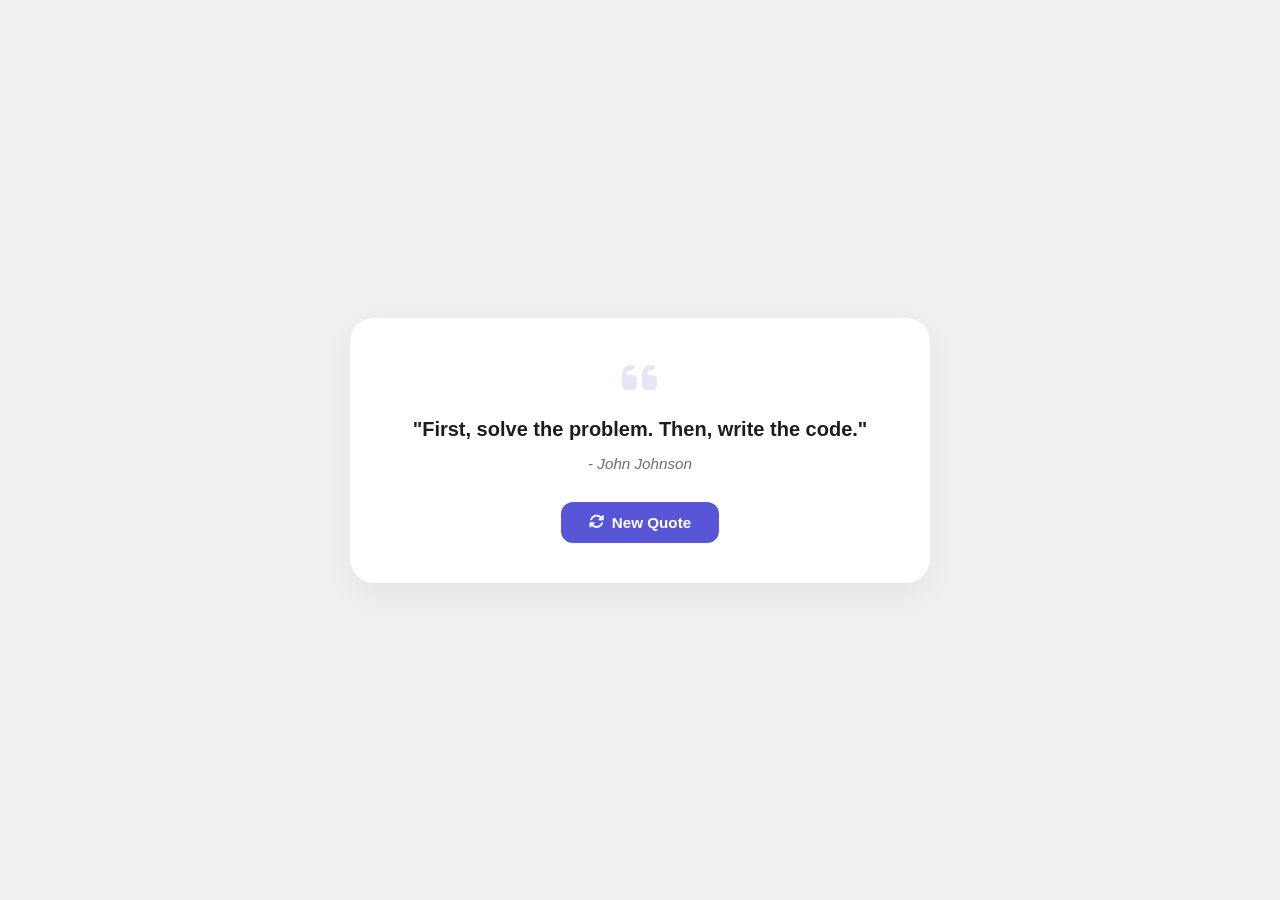
<file: projects/1-quote-generator/index.html>
<!DOCTYPE html>
<html lang="en">
<head>
  <meta charset="UTF-8">
  <meta name="viewport" content="width=device-width, initial-scale=1.0">
  <title>Random Quote Generator</title>
  <link rel="stylesheet" href="https://cdnjs.cloudflare.com/ajax/libs/font-awesome/6.5.1/css/all.min.css">
  <link rel="stylesheet" href="style.css">
</head>
<body>
  <div class="quote-card">
    <div class="quote-box">
      <i class="fa-solid fa-quote-left quote-icon"></i>
      <p id="quote-text">"First, solve the problem. Then, write the code."</p>
      <p id="quote-author">- John Johnson</p>
    </div>
    <button id="quote-btn">
      <i class="fa-solid fa-rotate"></i> New Quote
    </button>
  </div>
  <script src="app.js"></script>
</body>
</html>
</file>
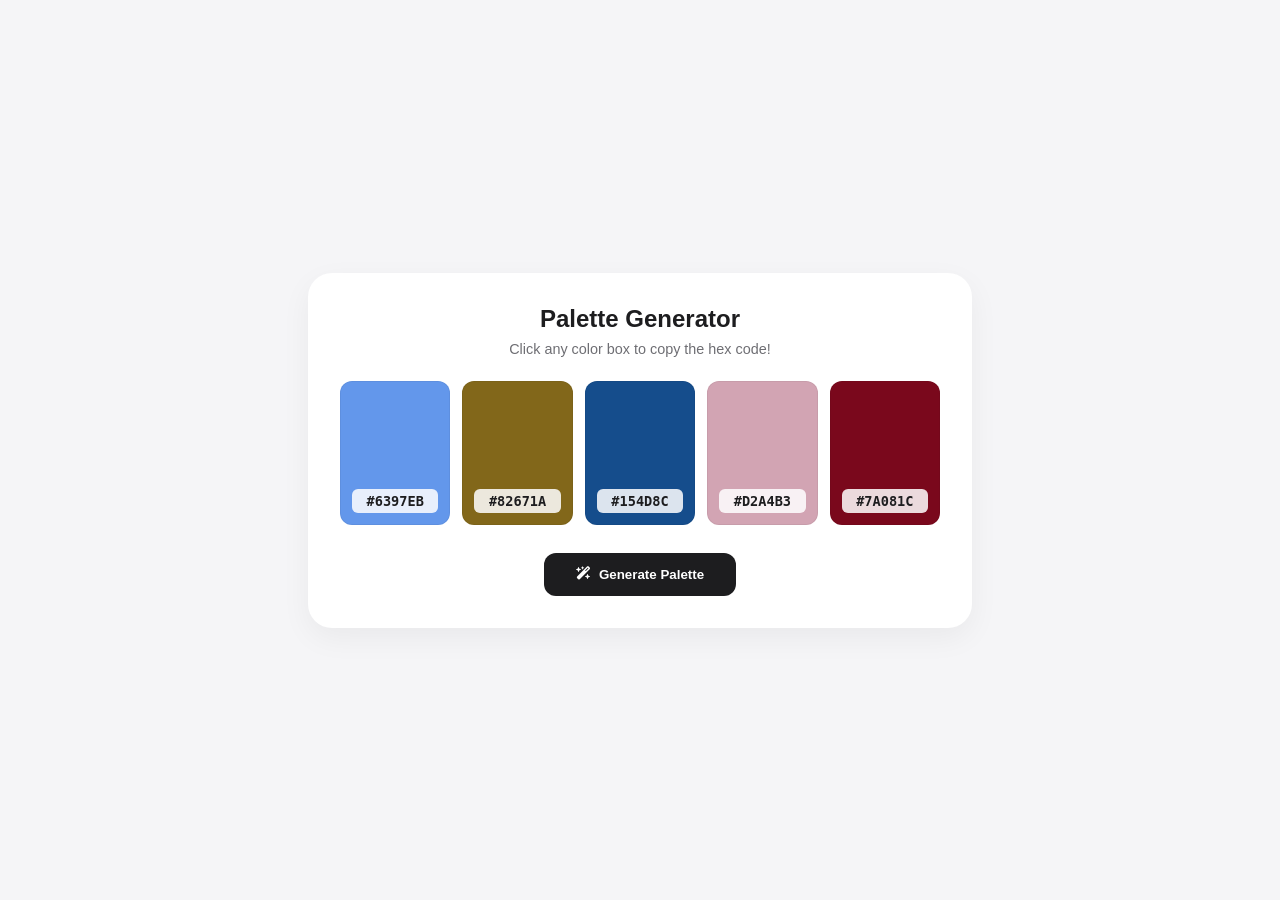
<file: projects/2-color-palette/index.html>
<!DOCTYPE html>
<html lang="en">
<head>
  <meta charset="UTF-8">
  <meta name="viewport" content="width=device-width, initial-scale=1.0">
  <title>Color Palette Generator</title>
  <link rel="stylesheet" href="https://cdnjs.cloudflare.com/ajax/libs/font-awesome/6.5.1/css/all.min.css">
  <link rel="stylesheet" href="style.css">
</head>
<body>
  <div class="palette-card">
    <h2>Palette Generator</h2>
    <p>Click any color box to copy the hex code!</p>
    <div id="palette-container"></div>
    <button id="gen-btn">
      <i class="fa-solid fa-wand-magic-sparkles"></i> Generate Palette
    </button>
  </div>
  <script src="app.js"></script>
</body>
</html>
</file>
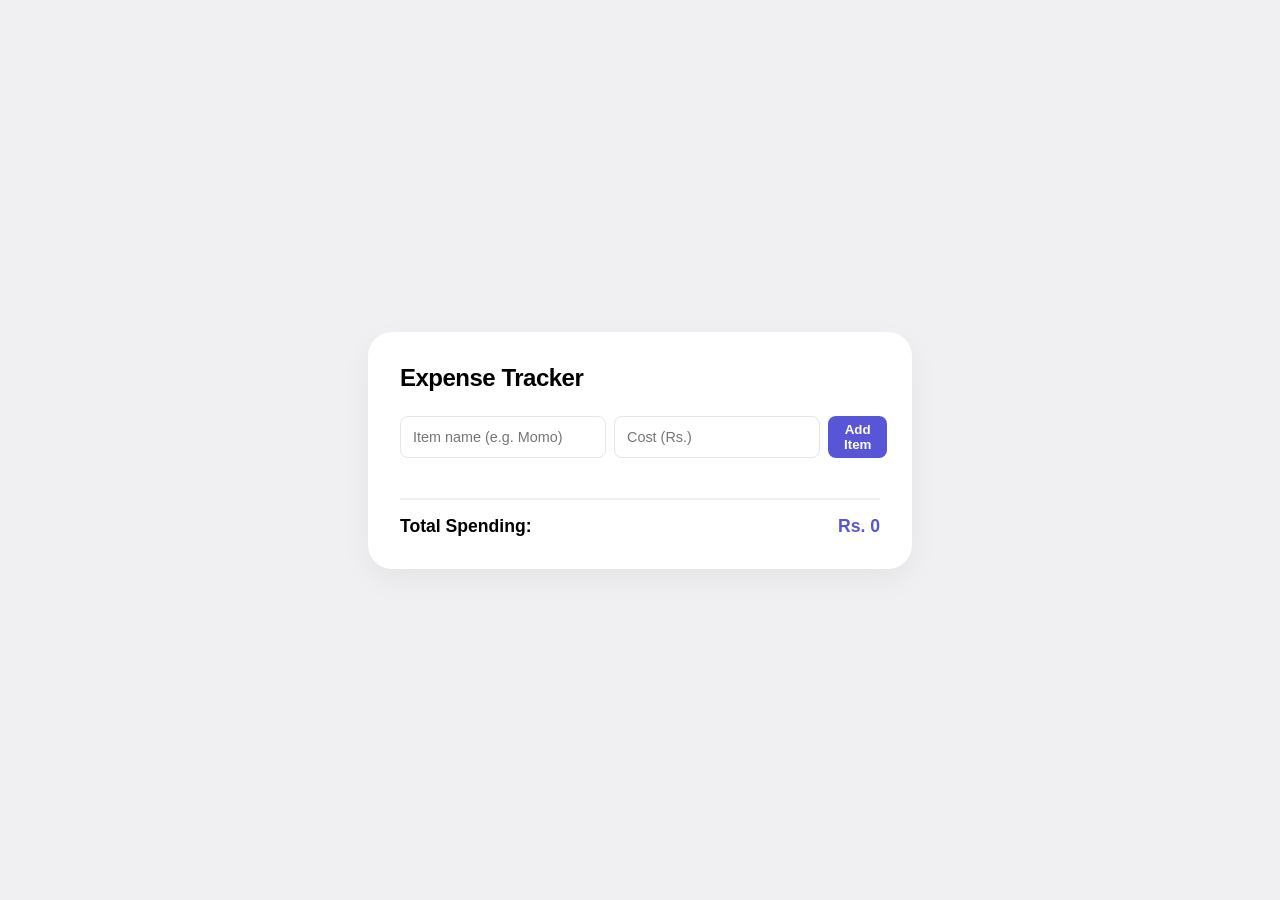
<file: projects/3-expense-tracker/index.html>
<!DOCTYPE html>
<html lang="en">
<head>
  <meta charset="UTF-8">
  <meta name="viewport" content="width=device-width, initial-scale=1.0">
  <title>Simple Expense Tracker</title>
  <link rel="stylesheet" href="https://cdnjs.cloudflare.com/ajax/libs/font-awesome/6.5.1/css/all.min.css">
  <link rel="stylesheet" href="style.css">
</head>
<body>
  <div class="expense-card">
    <h2>Expense Tracker</h2>
    
    <div class="input-form">
      <input id="item-name" type="text" placeholder="Item name (e.g. Momo)">
      <input id="item-cost" type="number" placeholder="Cost (Rs.)">
      <button id="add-btn">Add Item</button>
    </div>

    <ul id="expense-list"></ul>
    
    <div class="summary">
      Total Spending: <span class="total">Rs. <strong id="total-cost">0</strong></span>
    </div>
  </div>
  <script src="app.js"></script>
</body>
</html>
</file>
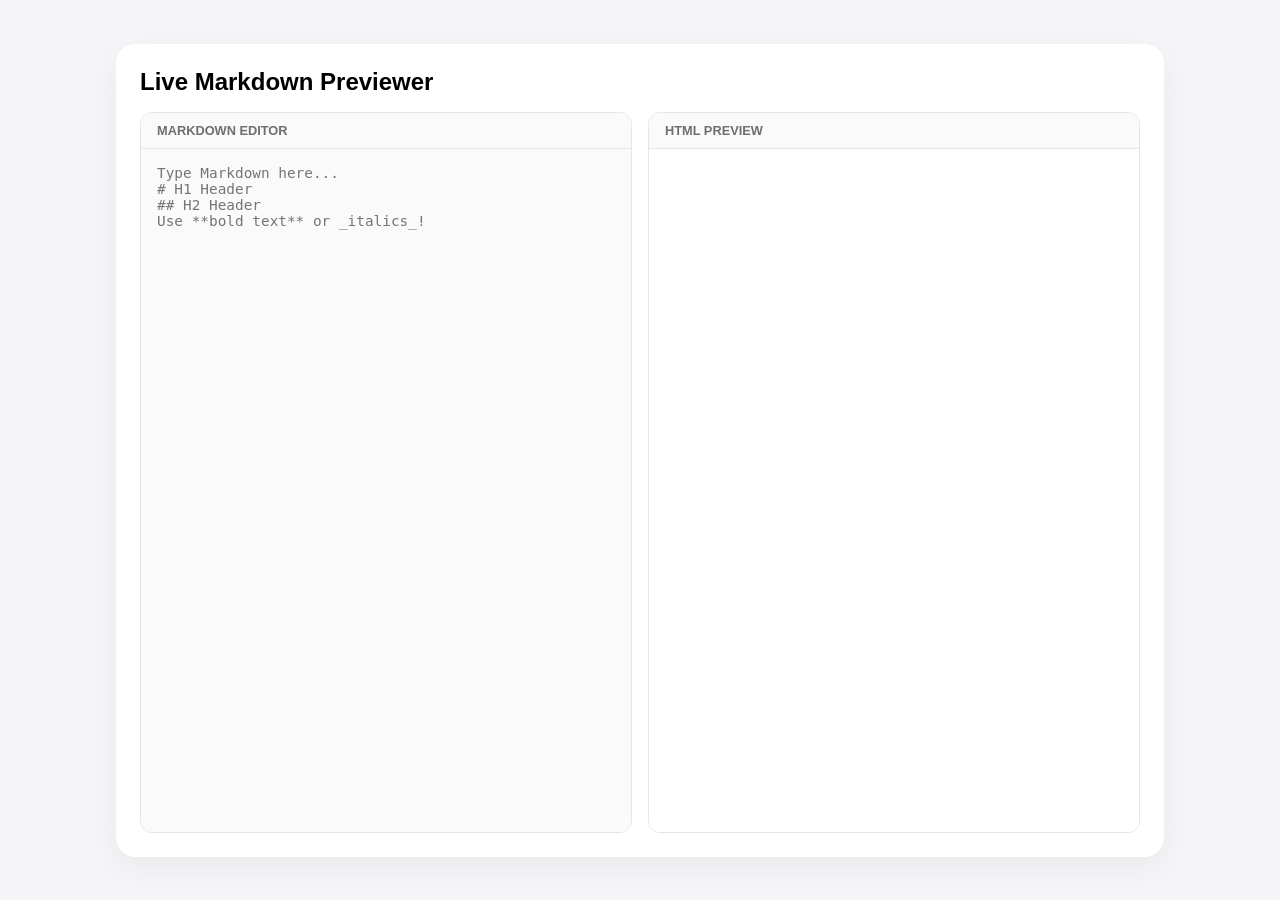
<file: projects/4-markdown-preview/index.html>
<!DOCTYPE html>
<html lang="en">
<head>
  <meta charset="UTF-8">
  <meta name="viewport" content="width=device-width, initial-scale=1.0">
  <title>Live Markdown Previewer</title>
  <link rel="stylesheet" href="https://cdnjs.cloudflare.com/ajax/libs/font-awesome/6.5.1/css/all.min.css">
  <link rel="stylesheet" href="style.css">
</head>
<body>
  <div class="editor-container">
    <h2>Live Markdown Previewer</h2>
    <div class="split-pane">
      <div class="pane">
        <div class="pane-header">Markdown Editor</div>
        <textarea id="md-input" placeholder="Type Markdown here...
# H1 Header
## H2 Header
Use **bold text** or _italics_!"></textarea>
      </div>
      
      <div class="pane">
        <div class="pane-header">HTML Preview</div>
        <div id="md-preview" class="preview-body"></div>
      </div>
    </div>
  </div>
  <script src="app.js"></script>
</body>
</html>
</file>
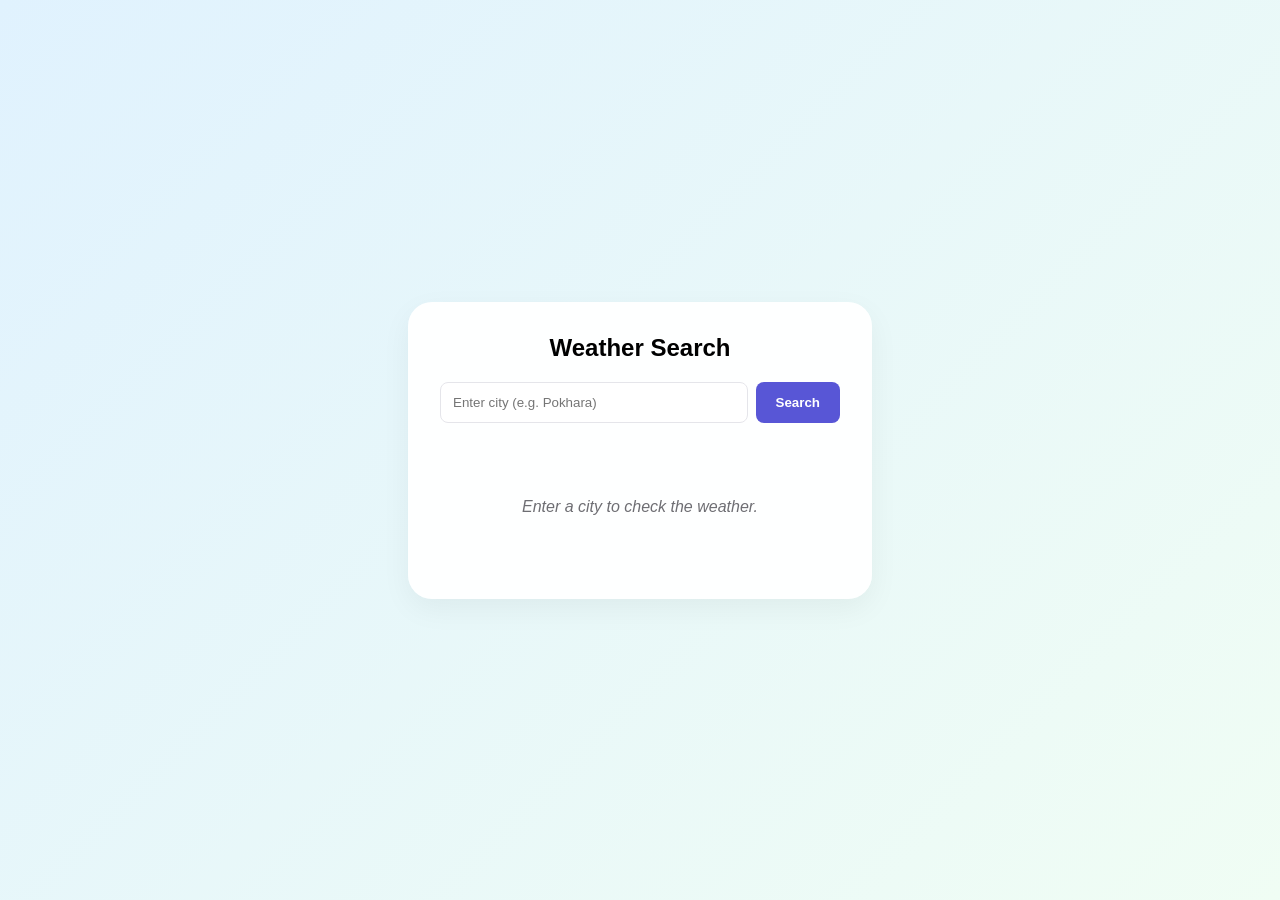
<file: projects/5-weather-dashboard/index.html>
<!DOCTYPE html>
<html lang="en">
<head>
  <meta charset="UTF-8">
  <meta name="viewport" content="width=device-width, initial-scale=1.0">
  <title>Weather Dashboard</title>
  <link rel="stylesheet" href="https://cdnjs.cloudflare.com/ajax/libs/font-awesome/6.5.1/css/all.min.css">
  <link rel="stylesheet" href="style.css">
</head>
<body>
  <div class="weather-card">
    <h2>Weather Search</h2>
    <div class="search-box">
      <input id="city-input" type="text" placeholder="Enter city (e.g. Pokhara)">
      <button id="search-btn">Search</button>
    </div>
    
    <div id="weather-info" class="info-box">
      <p class="placeholder">Enter a city to check the weather.</p>
    </div>
  </div>
  <script src="app.js"></script>
</body>
</html>
</file>
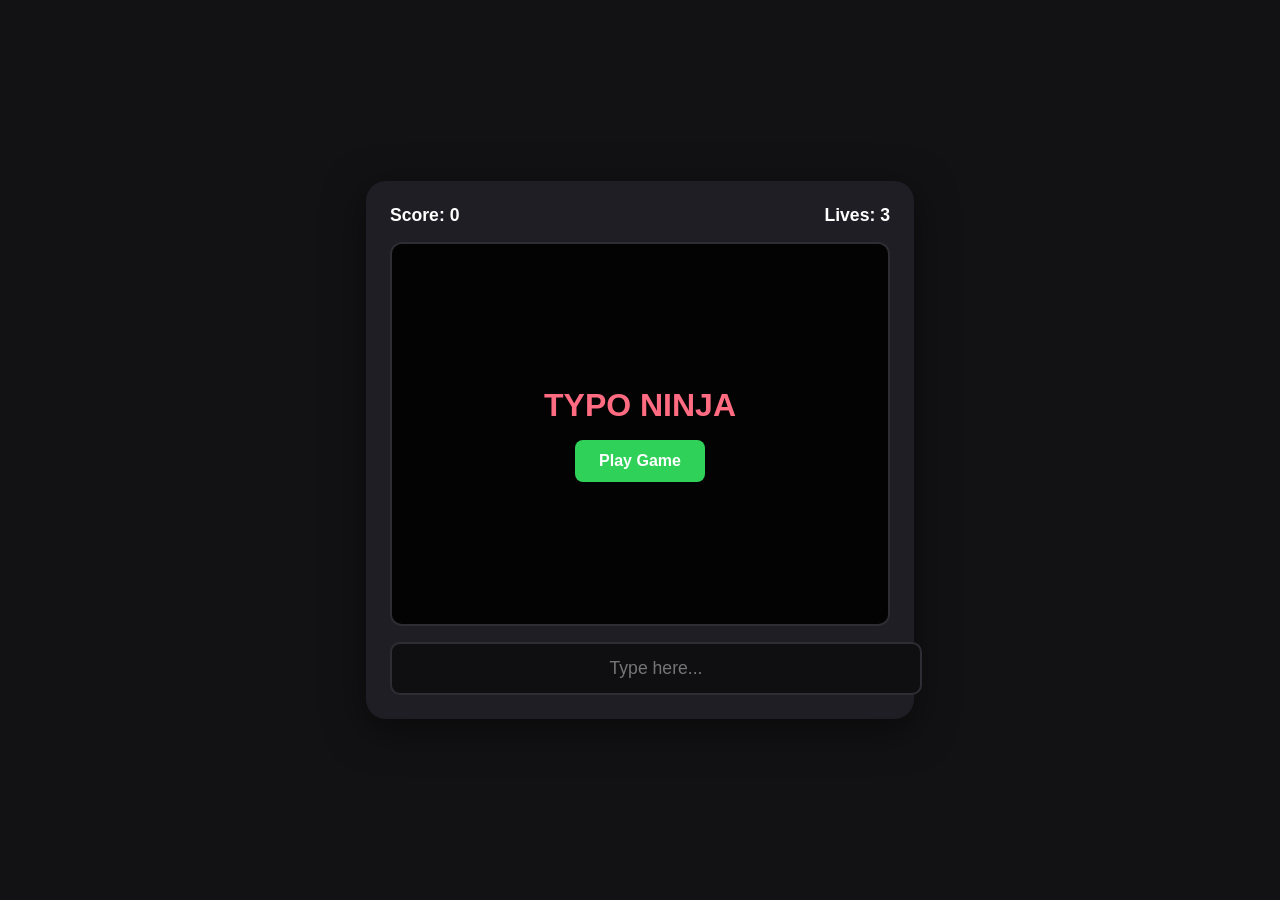
<file: projects/6-typo-ninja/index.html>
<!DOCTYPE html>
<html lang="en">
<head>
  <meta charset="UTF-8">
  <meta name="viewport" content="width=device-width, initial-scale=1.0">
  <title>Typo Ninja - Speed Typing Game</title>
  <link rel="stylesheet" href="https://cdnjs.cloudflare.com/ajax/libs/font-awesome/6.5.1/css/all.min.css">
  <link rel="stylesheet" href="style.css">
</head>
<body>
  <div class="game-container">
    <div class="hud">
      <span>Score: <strong id="score">0</strong></span>
      <span>Lives: <strong id="lives">3</strong></span>
    </div>

    <div id="game-board">
      <div id="overlay">
        <h2 id="msg">TYPO NINJA</h2>
        <button id="start-btn">Play Game</button>
      </div>
    </div>

    <input id="type-input" type="text" placeholder="Type here..." disabled>
  </div>
  <script src="app.js"></script>
</body>
</html>
</file>
<file: projects/1-quote-generator/style.css>
body {
  font-family: 'Inter', -apple-system, BlinkMacSystemFont, 'Segoe UI', sans-serif;
  min-height: 100vh;
  display: flex;
  align-items: center;
  justify-content: center;
  background: #f0f0f3;
  margin: 0;
  transition: background 0.8s ease;
}

.quote-card {
  background: #ffffff;
  padding: 40px;
  border-radius: 24px;
  box-shadow: 0 10px 30px rgba(0, 0, 0, 0.05);
  max-width: 500px;
  width: 90%;
  text-align: center;
}

.quote-box {
  margin-bottom: 30px;
}

.quote-icon {
  font-size: 2.5rem;
  color: #5856d6;
  opacity: 0.15;
  margin-bottom: 15px;
}

#quote-text {
  font-size: 1.25rem;
  font-weight: 600;
  color: #1d1d1f;
  line-height: 1.6;
  margin: 0 0 10px 0;
}

#quote-author {
  font-size: 0.95rem;
  color: #6e6e73;
  font-style: italic;
  margin: 0;
}

#quote-btn {
  background: #5856d6;
  color: white;
  border: none;
  padding: 12px 28px;
  border-radius: 12px;
  font-weight: 600;
  font-size: 0.95rem;
  cursor: pointer;
  display: inline-flex;
  align-items: center;
  gap: 8px;
  transition: all 0.2s ease;
}

#quote-btn:hover {
  background: #4a48c4;
  transform: translateY(-2px);
  box-shadow: 0 4px 12px rgba(88, 86, 214, 0.2);
}

#quote-btn:active {
  transform: translateY(0);
}
</file>
<file: projects/2-color-palette/style.css>
body {
  font-family: 'Inter', -apple-system, BlinkMacSystemFont, 'Segoe UI', sans-serif;
  min-height: 100vh;
  display: flex;
  align-items: center;
  justify-content: center;
  background: #f5f5f7;
  margin: 0;
}

.palette-card {
  background: #ffffff;
  padding: 32px;
  border-radius: 24px;
  box-shadow: 0 10px 30px rgba(0,0,0,0.05);
  max-width: 600px;
  width: 90%;
  text-align: center;
}

h2 {
  margin: 0 0 8px 0;
  color: #1d1d1f;
}

p {
  color: #6e6e73;
  font-size: 0.9rem;
  margin: 0 0 24px 0;
}

#palette-container {
  display: grid;
  grid-template-columns: repeat(5, 1fr);
  gap: 12px;
  margin-bottom: 28px;
}

.color-box {
  background: #eee;
  height: 120px;
  border-radius: 12px;
  display: flex;
  flex-direction: column;
  justify-content: flex-end;
  padding: 12px;
  cursor: pointer;
  transition: all 0.2s cubic-bezier(0.4, 0, 0.2, 1);
  box-shadow: inset 0 0 0 1px rgba(0,0,0,0.05);
}

.color-box:hover {
  transform: translateY(-4px) scale(1.02);
  box-shadow: 0 8px 16px rgba(0,0,0,0.1);
}

.hex-label {
  font-family: 'JetBrains Mono', monospace;
  font-size: 0.85rem;
  font-weight: 600;
  background: rgba(255, 255, 255, 0.85);
  padding: 4px 0;
  border-radius: 6px;
  color: #1d1d1f;
}

#gen-btn {
  background: #1d1d1f;
  color: white;
  border: none;
  padding: 14px 32px;
  border-radius: 12px;
  font-weight: 600;
  cursor: pointer;
  display: inline-flex;
  align-items: center;
  gap: 8px;
  transition: all 0.2s ease;
}

#gen-btn:hover {
  background: #333335;
  transform: translateY(-2px);
  box-shadow: 0 4px 12px rgba(0, 0, 0, 0.15);
}
</file>
<file: projects/3-expense-tracker/style.css>
body {
  font-family: 'Inter', -apple-system, BlinkMacSystemFont, 'Segoe UI', sans-serif;
  min-height: 100vh;
  display: flex;
  align-items: center;
  justify-content: center;
  background: #f0f0f3;
  margin: 0;
}

.expense-card {
  background: #ffffff;
  padding: 32px;
  border-radius: 24px;
  box-shadow: 0 10px 30px rgba(0, 0, 0, 0.05);
  max-width: 480px;
  width: 90%;
}

h2 {
  margin: 0 0 24px 0;
  font-weight: 800;
  letter-spacing: -0.5px;
}

.input-form {
  display: grid;
  grid-template-columns: 2fr 1fr auto;
  gap: 8px;
  margin-bottom: 20px;
}

input {
  padding: 12px;
  border: 1px solid #e5e5ea;
  border-radius: 8px;
  outline: none;
  font-size: 0.9rem;
}

input:focus {
  border-color: #5856d6;
}

#add-btn {
  background: #5856d6;
  color: white;
  border: none;
  padding: 0 16px;
  border-radius: 8px;
  font-weight: 600;
  cursor: pointer;
  transition: background 0.2s;
}

#add-btn:hover {
  background: #4a48c4;
}

#expense-list {
  list-style: none;
  padding: 0;
  margin: 0 0 20px 0;
  max-height: 200px;
  overflow-y: auto;
}

#expense-list li {
  display: flex;
  justify-content: space-between;
  align-items: center;
  padding: 12px;
  border-bottom: 1px solid #f0f0f3;
  font-size: 0.95rem;
}

.delete-btn {
  background: none;
  border: none;
  color: #ff3b30;
  cursor: pointer;
  padding: 4px;
  border-radius: 4px;
}

.delete-btn:hover {
  background: #ffebe6;
}

.summary {
  display: flex;
  justify-content: space-between;
  padding-top: 16px;
  border-top: 2px solid #f0f0f3;
  font-weight: 600;
  font-size: 1.1rem;
}

.total {
  color: #5856d6;
}
</file>
<file: projects/4-markdown-preview/style.css>
body {
  font-family: 'Inter', -apple-system, BlinkMacSystemFont, 'Segoe UI', sans-serif;
  margin: 0;
  background: #f5f5f7;
  height: 100vh;
  display: flex;
  align-items: center;
  justify-content: center;
}

.editor-container {
  width: 90%;
  max-width: 1000px;
  height: 85vh;
  background: white;
  border-radius: 20px;
  box-shadow: 0 10px 30px rgba(0,0,0,0.05);
  display: flex;
  flex-direction: column;
  padding: 24px;
}

h2 {
  margin: 0 0 16px 0;
}

.split-pane {
  display: grid;
  grid-template-columns: 1fr 1fr;
  gap: 16px;
  flex: 1;
  min-height: 0;
}

.pane {
  border: 1px solid #e5e5ea;
  border-radius: 12px;
  display: flex;
  flex-direction: column;
  overflow: hidden;
}

.pane-header {
  background: #fafafa;
  padding: 10px 16px;
  font-size: 0.8rem;
  font-weight: 700;
  text-transform: uppercase;
  color: #6e6e73;
  border-bottom: 1px solid #e5e5ea;
}

textarea {
  flex: 1;
  border: none;
  padding: 16px;
  outline: none;
  font-family: 'JetBrains Mono', monospace;
  font-size: 0.9rem;
  resize: none;
  background: #fafafa;
}

.preview-body {
  flex: 1;
  padding: 16px;
  overflow-y: auto;
  background: white;
}

/* Styles inside rendering area */
.preview-body h1 { margin-top: 0; border-bottom: 1px solid #e5e5ea; padding-bottom: 6px; }
.preview-body h2 { border-bottom: 1px solid #f0f0f3; padding-bottom: 4px; }
.preview-body strong { color: #5856d6; }
</file>
<file: projects/5-weather-dashboard/style.css>
body {
  font-family: 'Inter', -apple-system, BlinkMacSystemFont, 'Segoe UI', sans-serif;
  min-height: 100vh;
  display: flex;
  align-items: center;
  justify-content: center;
  background: linear-gradient(135deg, #e0f2fe, #f0fdf4);
  margin: 0;
}

.weather-card {
  background: rgba(255, 255, 255, 0.95);
  backdrop-filter: blur(10px);
  padding: 32px;
  border-radius: 24px;
  box-shadow: 0 10px 30px rgba(0, 0, 0, 0.05);
  max-width: 400px;
  width: 90%;
}

h2 {
  margin: 0 0 20px 0;
  text-align: center;
}

.search-box {
  display: flex;
  gap: 8px;
  margin-bottom: 24px;
}

input {
  flex: 1;
  padding: 12px;
  border: 1px solid #e5e5ea;
  border-radius: 8px;
  outline: none;
}

button {
  background: #5856d6;
  color: white;
  border: none;
  padding: 12px 20px;
  border-radius: 8px;
  font-weight: 600;
  cursor: pointer;
}

.info-box {
  text-align: center;
  min-height: 120px;
  display: flex;
  flex-direction: column;
  justify-content: center;
}

.city-name {
  font-size: 1.4rem;
  font-weight: 700;
  margin: 0 0 6px 0;
}

.temp {
  font-size: 2.8rem;
  font-weight: 800;
  color: #5856d6;
  margin: 10px 0;
}

.wind {
  font-size: 0.9rem;
  color: #6e6e73;
  margin: 0;
}

.placeholder {
  color: #6e6e73;
  font-style: italic;
}

.error {
  color: #ff3b30;
  font-weight: 500;
}
</file>
<file: projects/6-typo-ninja/style.css>
body {
  font-family: 'Inter', -apple-system, BlinkMacSystemFont, 'Segoe UI', sans-serif;
  min-height: 100vh;
  display: flex;
  align-items: center;
  justify-content: center;
  background: #121214;
  color: white;
  margin: 0;
}

.game-container {
  width: 90%;
  max-width: 500px;
  background: #1e1e24;
  border-radius: 20px;
  padding: 24px;
  box-shadow: 0 10px 40px rgba(0, 0, 0, 0.5);
}

.hud {
  display: flex;
  justify-content: space-between;
  font-size: 1.1rem;
  font-weight: 700;
  margin-bottom: 16px;
}

#game-board {
  height: 380px;
  border: 2px solid #2d2d34;
  border-radius: 12px;
  background: #0f0f12;
  position: relative;
  overflow: hidden;
  margin-bottom: 16px;
}

#overlay {
  position: absolute;
  inset: 0;
  background: rgba(0, 0, 0, 0.8);
  display: flex;
  flex-direction: column;
  align-items: center;
  justify-content: center;
  z-index: 10;
}

#overlay h2 {
  font-size: 2rem;
  color: #ff6b81;
  margin: 0 0 16px 0;
}

#start-btn {
  background: #30d158;
  color: white;
  border: none;
  padding: 12px 24px;
  border-radius: 8px;
  font-weight: 700;
  cursor: pointer;
  font-size: 1rem;
}

#type-input {
  width: 100%;
  padding: 14px;
  background: #0f0f12;
  border: 2px solid #2d2d34;
  border-radius: 10px;
  color: white;
  outline: none;
  font-size: 1.1rem;
  text-align: center;
}

#type-input:focus {
  border-color: #5856d6;
}

.falling-word {
  position: absolute;
  background: #5856d6;
  color: white;
  padding: 6px 12px;
  border-radius: 6px;
  font-family: 'JetBrains Mono', monospace;
  font-weight: 600;
  white-space: nowrap;
}
</file>
